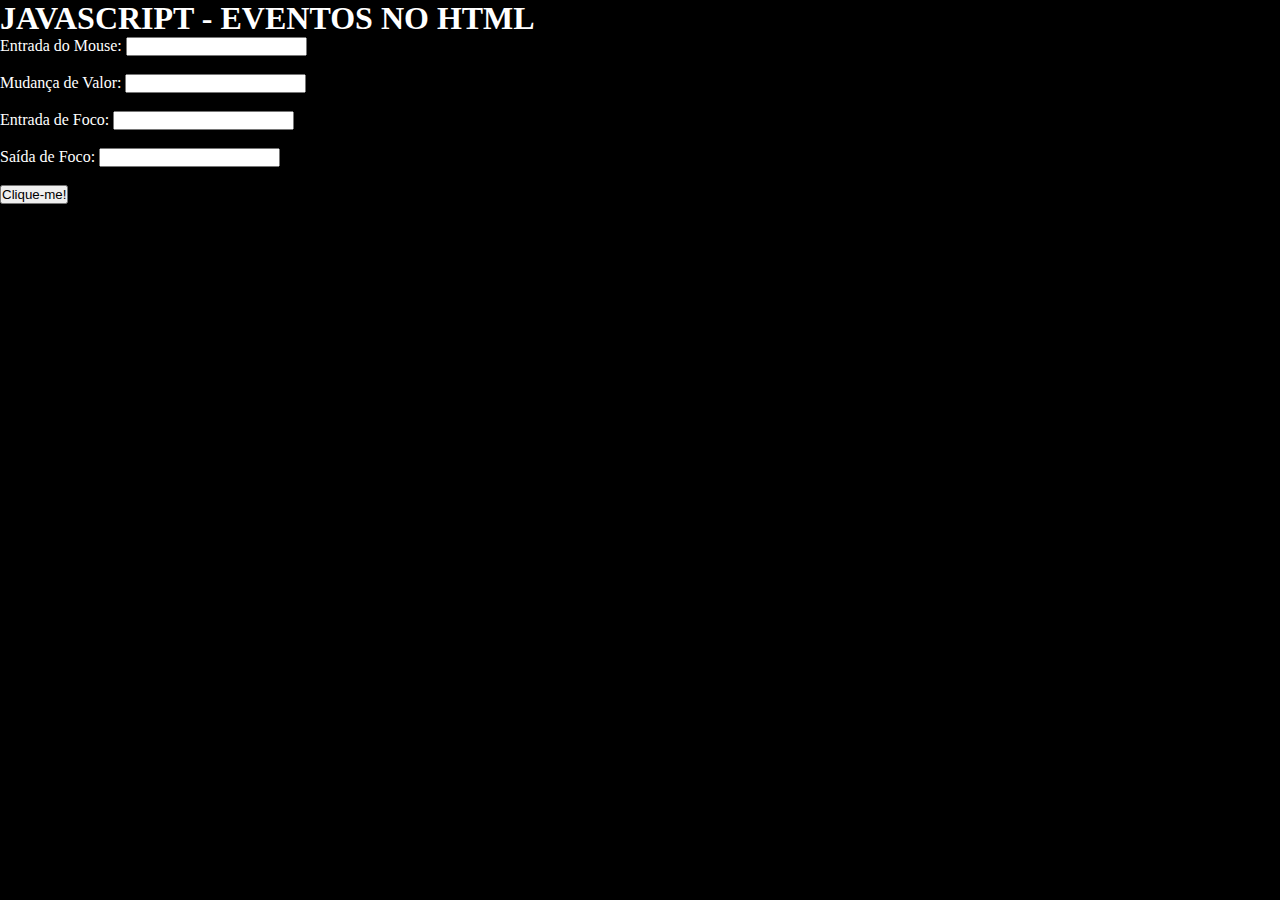
<file: aula-1-eventos-no-html/index.html>
<!DOCTYPE html>
<html lang="pt-br">

<head>
    <meta charset="UTF-8">
    <meta name="viewport" content="width=device-width, initial-scale=1.0">
    <link rel="stylesheet" href="style.css">
    <script src="script.js" defer></script>
    <title>JAVASCRIPT - EVENTOS NO HTML</title>
</head>

<body>
    <h1>JAVASCRIPT - EVENTOS NO HTML</h1>
    <div>
        <label for="onMouseEnter">Entrada do Mouse:</label>
        <input type="text" id="onMouseEnter" onmouseenter="mouseEnterEvent()">
      </div>
      <br>
      <div>
        <label for="onChange">Mudança de Valor:</label>
        <input type="text" id="onChange" onchange="changeEvent()">
      </div>
      <br>
      <div>
        <label for="onFocus">Entrada de Foco:</label>
        <input type="text" id="onFocus" onfocus="focusEvent()">
      </div>
      <br>
      <div>
        <label for="onBlur">Saída de Foco:</label>
        <input type="text" id="onBlur" onblur="blurEvent()">
      </div>
      <br>
      <button onclick="clickEvent()">
        Clique-me!
      </button>
</body>

</html>
</file>
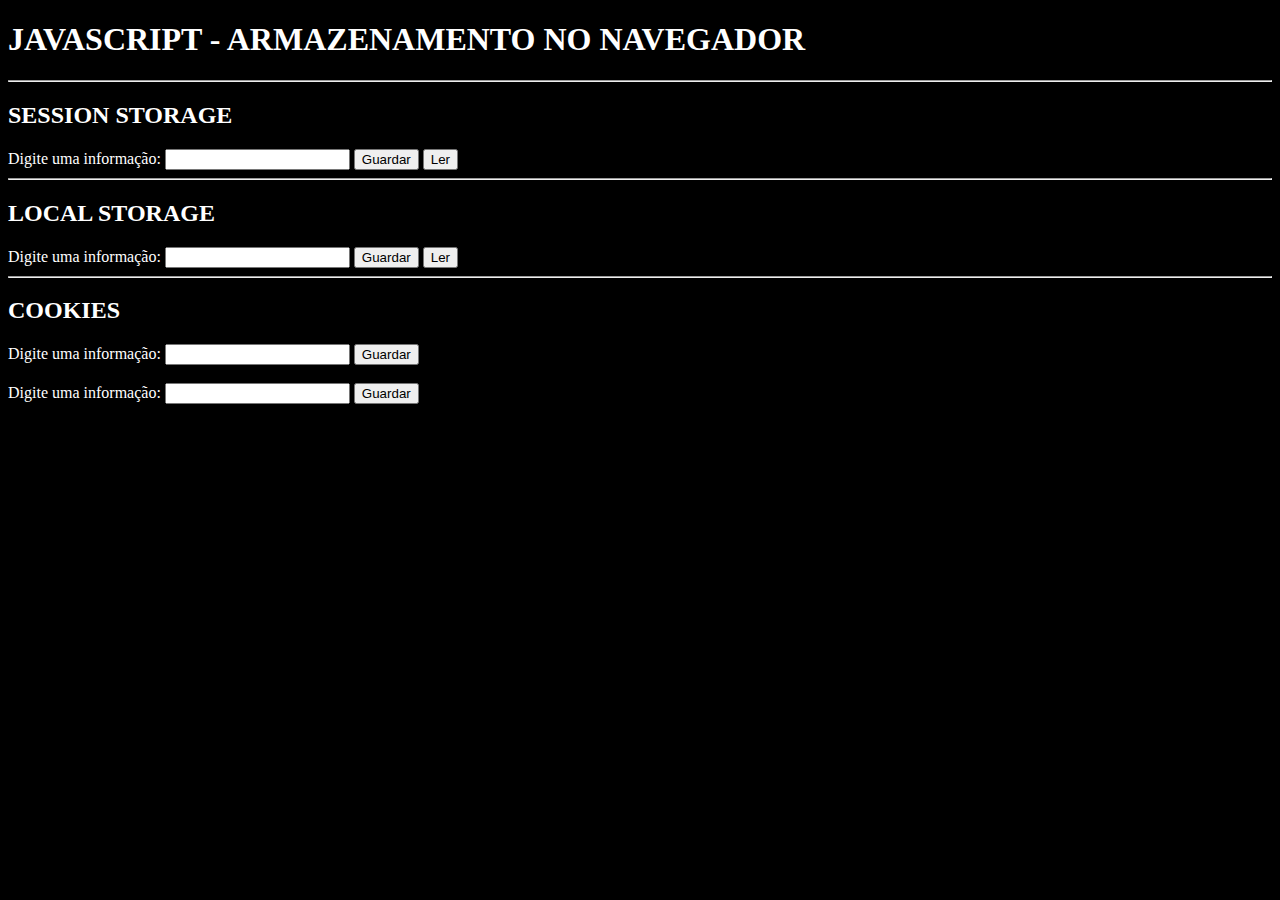
<file: aula-10-armazenamento-no-navegador/index.html>
<!DOCTYPE html>
<html lang="pt-br">
<head>
  <meta charset="UTF-8">
  <meta http-equiv="X-UA-Compatible" content="IE=edge">
  <meta name="viewport" content="width=device-width, initial-scale=1.0">
  <title>JAVASCRIPT - ARMAZENAMENTO NO NAVEGADOR</title>
  <script src="script.js" defer></script>
  <link rel="stylesheet" href="style.css">
</head>

<body class="is-light">
  <h1>JAVASCRIPT - ARMAZENAMENTO NO NAVEGADOR</h1>
  <hr>

  <h2>SESSION STORAGE</h2>
  <label for="session">Digite uma informação: </label>
  <input type="text" id="session">
  <button id="sessionBtn">Guardar</button>
  <button id="readSession">Ler</button>
  <hr>
  
  <h2>LOCAL STORAGE</h2>
  <label for="local">Digite uma informação: </label>
  <input type="text" id="local">
  <button id="localBtn">Guardar</button>
  <button id="readLocal">Ler</button>
  <hr>

  <h2>COOKIES</h2>
  <label for="cookie">Digite uma informação: </label>
  <input type="text" id="cookie">
  <button id="cookieBtn">Guardar</button>
  <br><br>
  <label for="cookie2">Digite uma informação: </label>
  <input type="text" id="cookie2">
  <button id="cookie2Btn">Guardar</button>
  
</body>
</html>
</file>
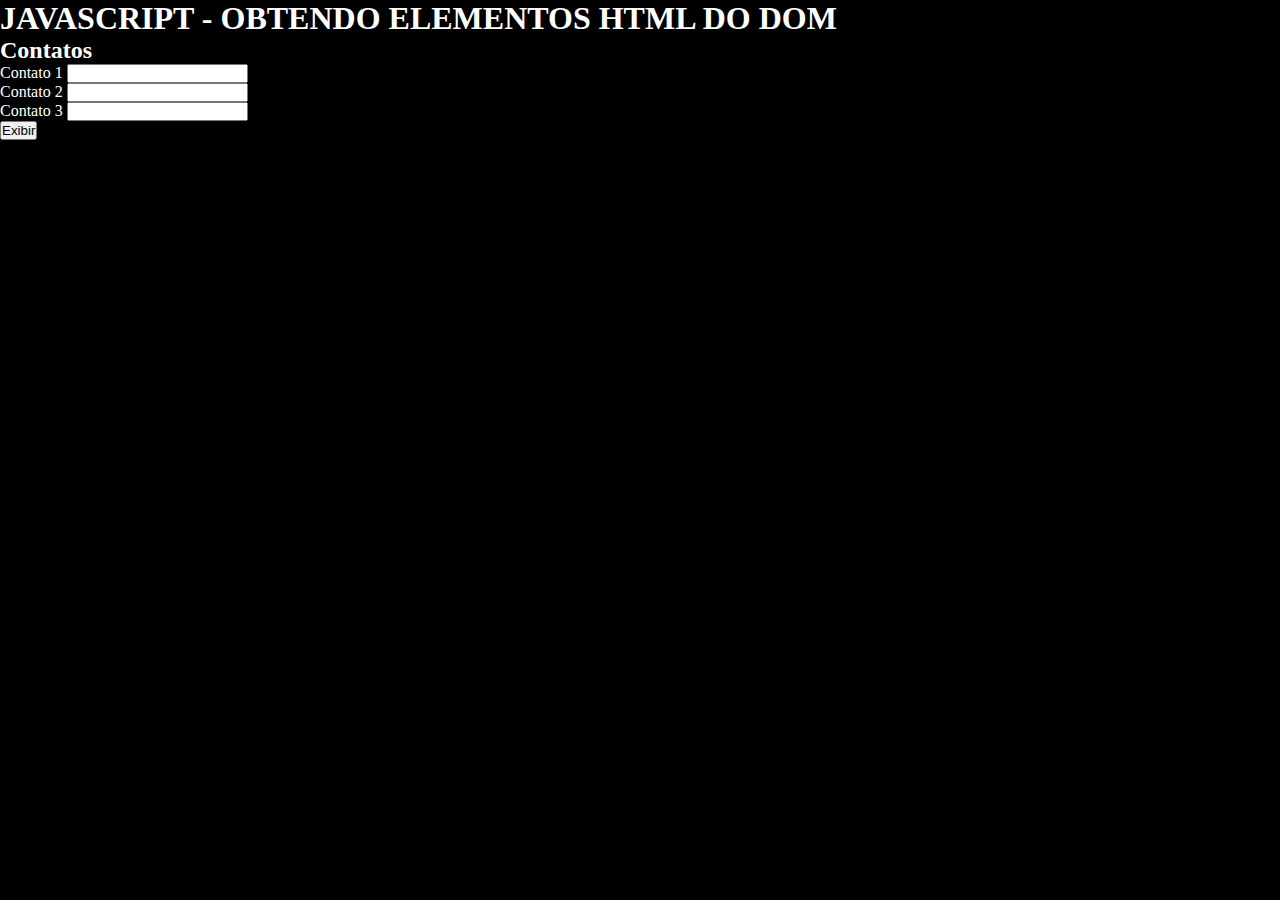
<file: aula-2-obtendo-elementos-html-do-dom/index.html>
<!DOCTYPE html>
<html lang="pt-br">
<head>
  <meta charset="UTF-8">
  <meta http-equiv="X-UA-Compatible" content="IE=edge">
  <meta name="viewport" content="width=device-width, initial-scale=1.0">
  <link rel="stylesheet" href="style.css">
  <title>JAVASCRIPT - OBTENDO ELEMENTOS HTML DO DOM</title>
  <script src="script.js" defer></script>
</head>
<body>
  <h1>JAVASCRIPT - OBTENDO ELEMENTOS HTML DO DOM</h1>

  <h2>Contatos</h2>
  
  <ul id="contact-list">
    <li>
      <label for="contact1">Contato 1</label>
      <input type="text" id="contact1" name="contact1" class="contact-input">
    </li>
    <li>
      <label for="contact2">Contato 2</label>
      <input type="text" id="contact2" name="contact2" class="contact-input">
    </li>
    <li>
      <label for="contact3">Contato 3</label>
      <input type="text" id="contact3" name="contact3" class="contact-input">
    </li>
    <button onclick="show()">
      Exibir
    </button>
  </ul>
</body>
</html>
</file>
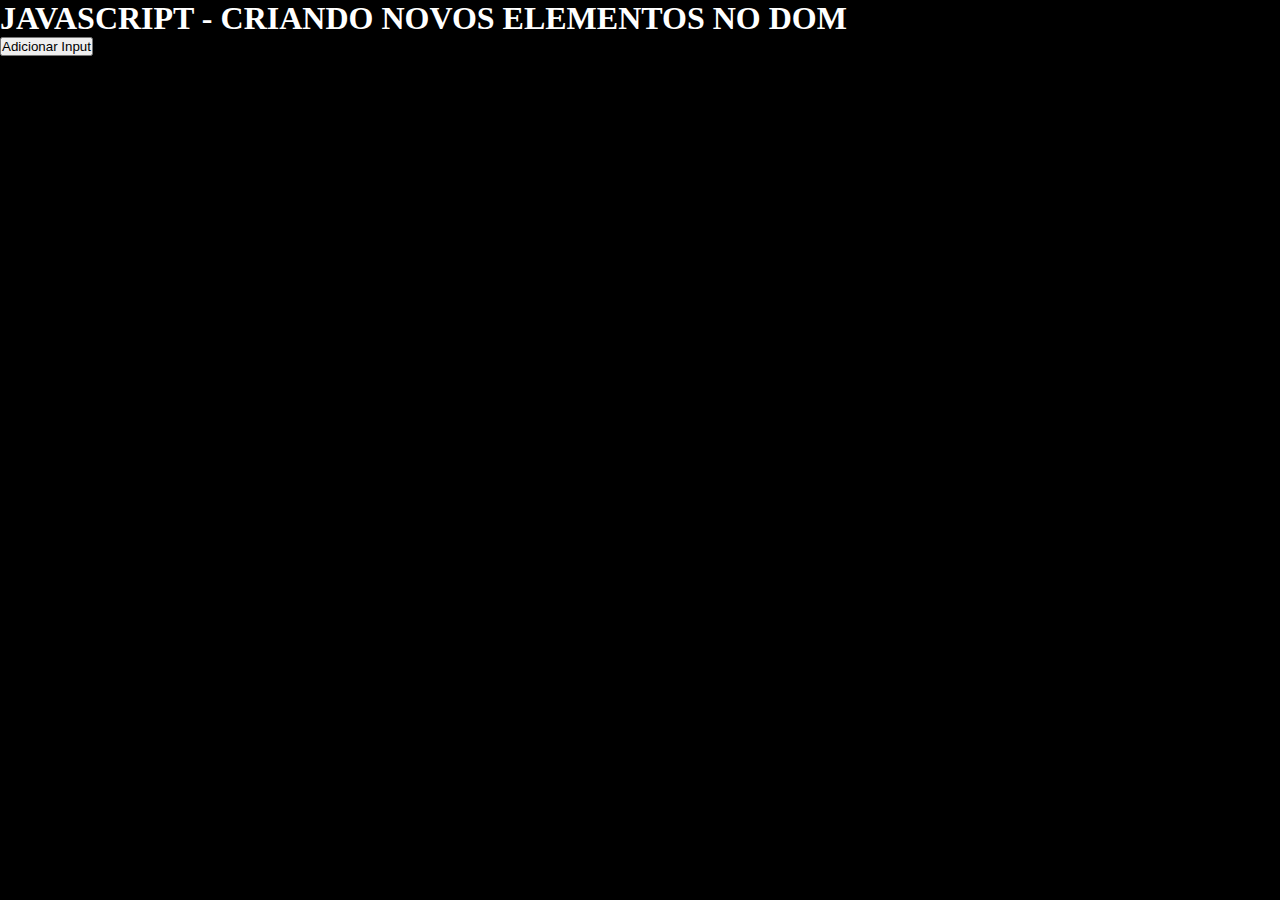
<file: aula-3-criando-novos-elementos-no-dom/index.html>
<!DOCTYPE html>
<html lang="pt-br">

<head>
  <meta charset="UTF-8">
  <meta http-equiv="X-UA-Compatible" content="IE=edge">
  <meta name="viewport" content="width=device-width, initial-scale=1.0">
  <title>JAVASCRIPT - CRIANDO NOVOS ELEMENTOS NO DOM</title>
  <link rel="stylesheet" href="style.css">
  <script src="script.js"></script>
</head>

<body>
  <h1>JAVASCRIPT - CRIANDO NOVOS ELEMENTOS NO DOM</h1>

  <ul id="inputs"></ul>

  <button onclick="addInput()">Adicionar Input</button>
  
</body>

</html>
</file>
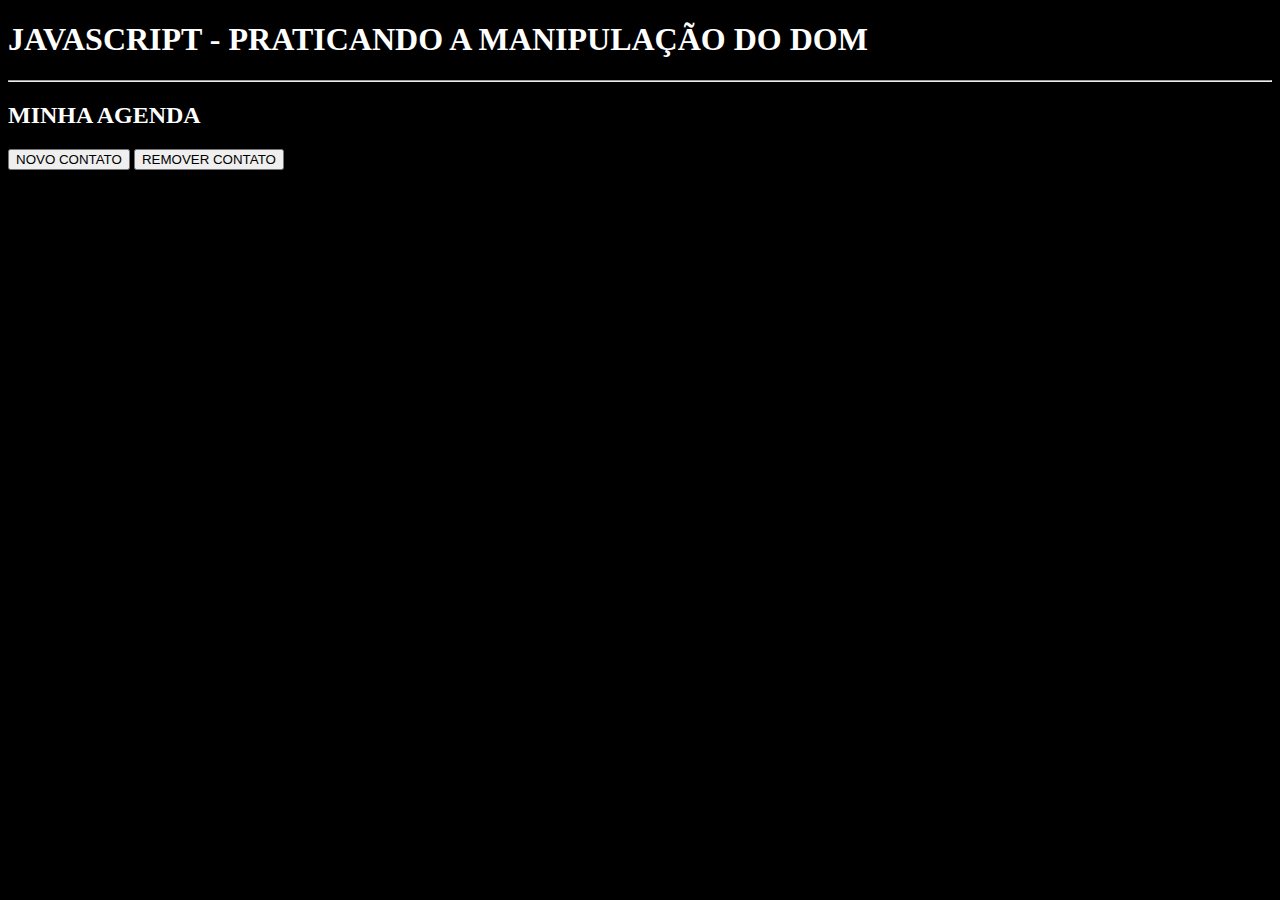
<file: aula-4-praticando-a-manipulacao-do-dom/index.html>
<!DOCTYPE html>
<html lang="pt-br">

<head>
  <meta charset="UTF-8">
  <meta http-equiv="X-UA-Compatible" content="IE=edge">
  <meta name="viewport" content="width=device-width, initial-scale=1.0">
  <title>JAVASCRIPT - PRATICANDO A MANIPULAÇÃO DO DOM</title>
  <link rel="stylesheet" href="style.css">
  <script src="script.js"></script>
</head>

<body>
  <h1>JAVASCRIPT - PRATICANDO A MANIPULAÇÃO DO DOM</h1>
  <hr>
  
  <h2>MINHA AGENDA</h2>
  <button onclick="addContact()">NOVO CONTATO</button>
  <button onclick="removeContact()">REMOVER CONTATO</button>

  <section id="contacts-list"></section>
</body>

</html>
</file>
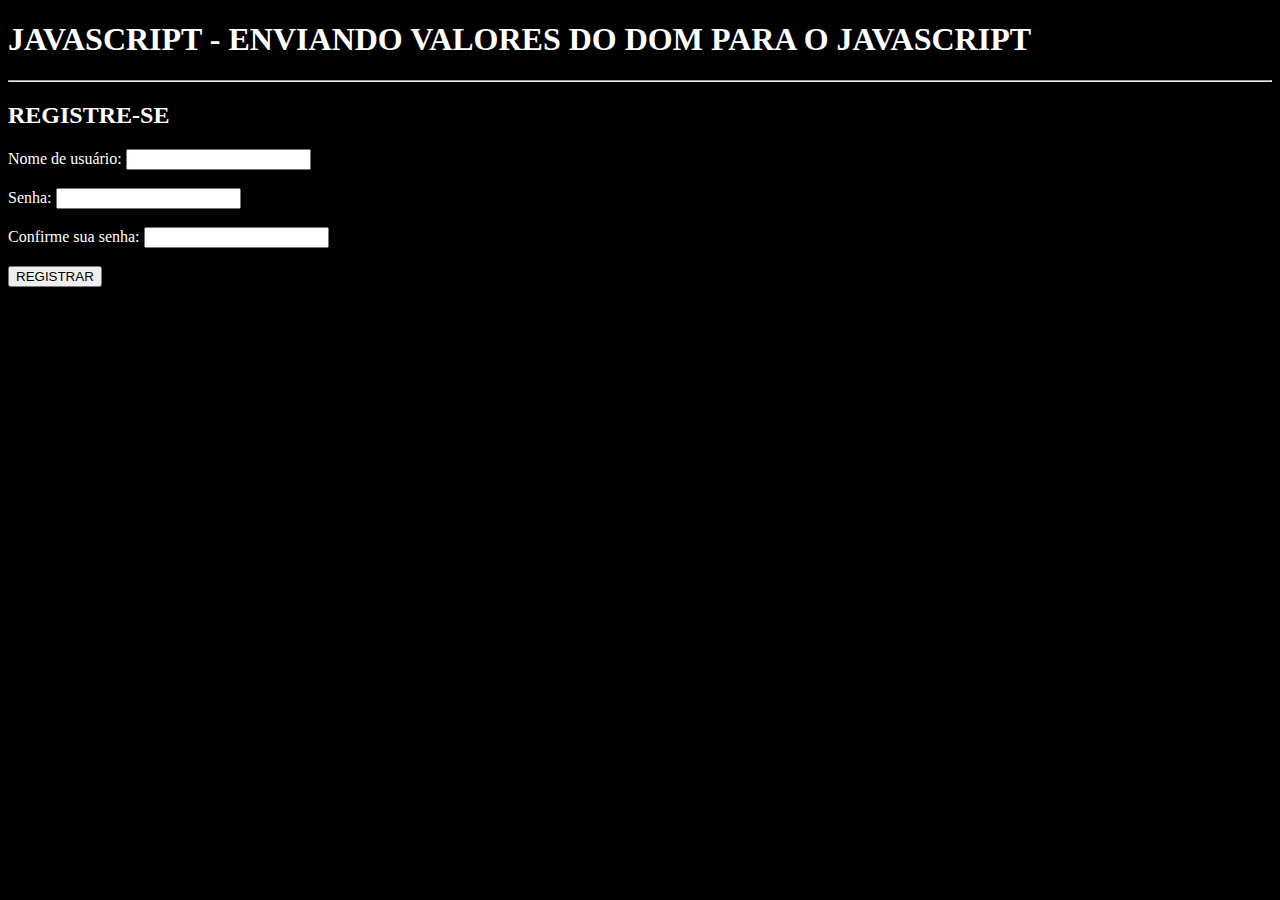
<file: aula-5-enviando-valores-do-dom-para-o-js/index.html>
<!DOCTYPE html>
<html lang="pt-br">

<head>
  <meta charset="UTF-8">
  <meta http-equiv="X-UA-Compatible" content="IE=edge">
  <meta name="viewport" content="width=device-width, initial-scale=1.0">
  <title>JAVASCRIPT - ENVIANDO VALORES DO DOM PARA O JAVASCRIPT</title>
  <link rel="stylesheet" href="style.css">
  <script src="script.js"></script>
</head>

<body>
  <h1>JAVASCRIPT - ENVIANDO VALORES DO DOM PARA O JAVASCRIPT</h1>
  <hr>

  <h2>REGISTRE-SE</h2>

  <section>
    <label for="username">Nome de usuário: </label>
    <input type="text" name="username" id="username">
    <br>
    <br>
    <label for="password">Senha: </label>
    <input type="password" name="password" id="password">
    <br>
    <br>
    <label for="passwordConfirmation">Confirme sua senha: </label>
    <input type="password" name="passwordConfirmation" id="passwordConfirmation">
    <br>
    <br>
    <button onclick="register(this.parentNode)">REGISTRAR</button>
  </section>

</body>
</html>
</file>
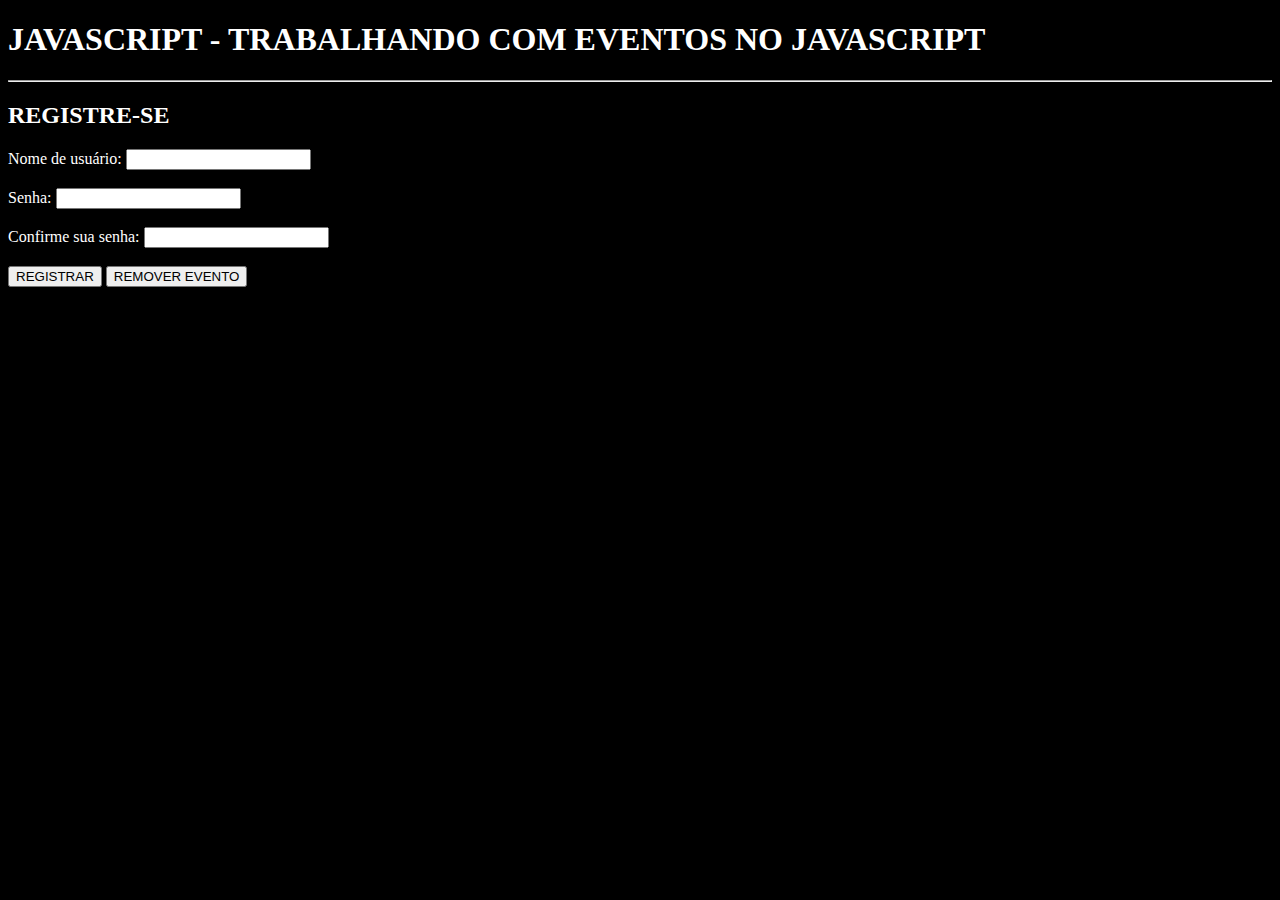
<file: aula-6-trabalhando-com-eventos-no-javascript/index.html>
<!DOCTYPE html>
<html lang="pt-br">

<head>
  <meta charset="UTF-8">
  <meta http-equiv="X-UA-Compatible" content="IE=edge">
  <meta name="viewport" content="width=device-width, initial-scale=1.0">
  <title>JAVASCRIPT - TRABALHANDO COM EVENTOS NO JAVASCRIPT</title>
  <link rel="stylesheet" href="style.css">
  <script src="script.js" defer></script>
</head>

<body>
  <h1>JAVASCRIPT - TRABALHANDO COM EVENTOS NO JAVASCRIPT</h1>
  <hr>

  <h2>REGISTRE-SE</h2>

  <section>
    <label for="username">Nome de usuário: </label>
    <input type="text" name="username" id="username">
    <br>
    <br>
    <label for="password">Senha: </label>
    <input type="password" name="password" id="password">
    <br>
    <br>
    <label for="passwordConfirmation">Confirme sua senha: </label>
    <input type="password" name="passwordConfirmation" id="passwordConfirmation">
    <br>
    <br>
    <button id="register-button">REGISTRAR</button>
    <button onclick="removeListener()">REMOVER EVENTO</button>
  </section>

</body>
</html>
</file>
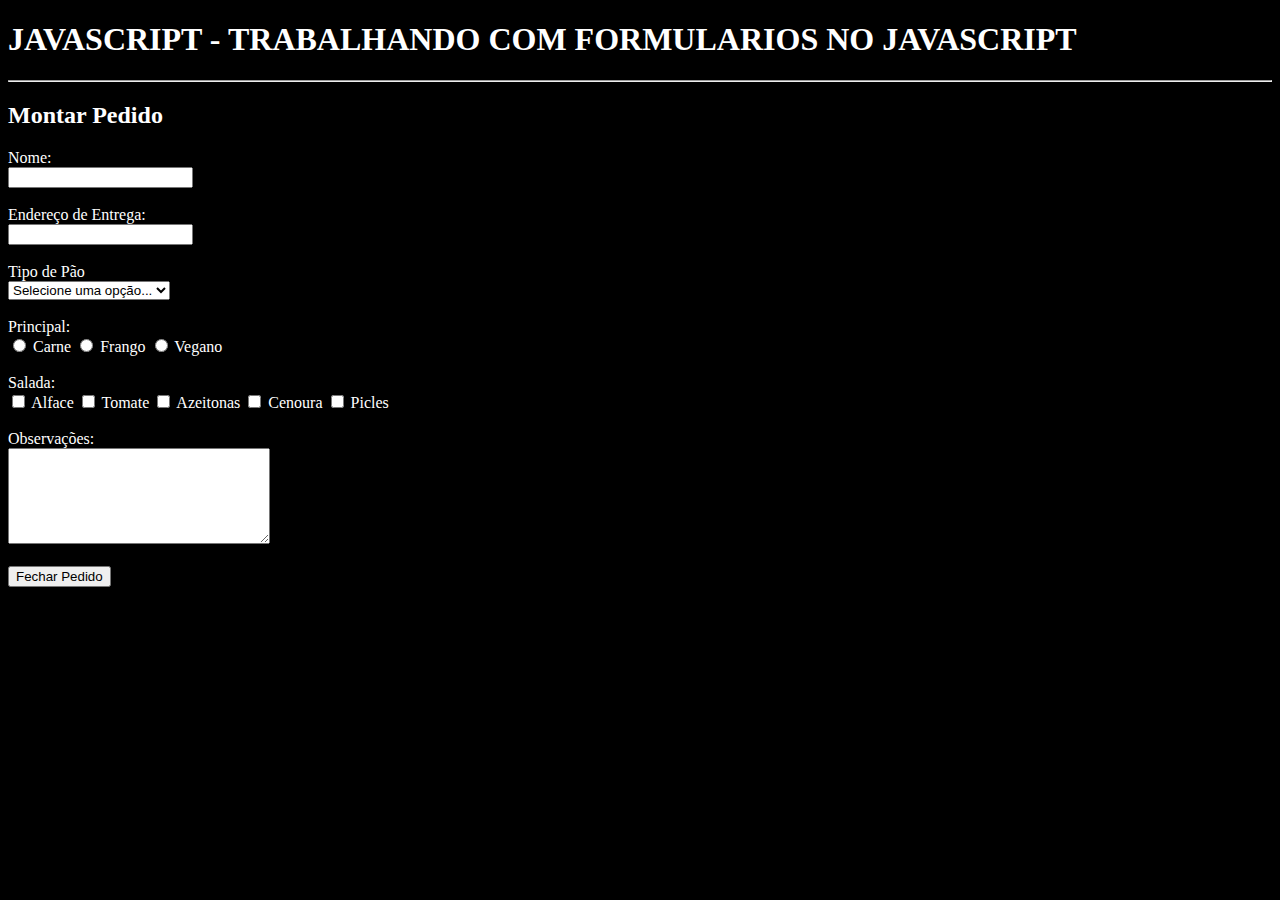
<file: aula-7-trabalhando-com-formularios-no-javascript/index.html>
<!DOCTYPE html>
<html lang="pt-br">

<head>
  <meta charset="UTF-8">
  <meta http-equiv="X-UA-Compatible" content="IE=edge">
  <meta name="viewport" content="width=device-width, initial-scale=1.0">
  <title>JAVASCRIPT - TRABALHANDO COM FORMULARIOS NO JAVASCRIPT</title>
  <link rel="stylesheet" href="style.css">
  <script src="script.js" defer></script>
</head>

<body>
  <h1>JAVASCRIPT - TRABALHANDO COM FORMULARIOS NO JAVASCRIPT</h1>
  <hr>

  <h2>Montar Pedido</h2>

  <form id="orderForm">
    <label for="name">Nome:</label>
    <br>
    <input type="text" name="name" id="name">
    <br><br>

    <label for="address">Endereço de Entrega:</label>
    <br>
    <input type="text" name="address" id="address">
    <br><br>

    <label for="breadType">Tipo de Pão</label>
    <br>
    <select name="breadType" id="breadType">
      <option selected disabled>Selecione uma opção...</option>
      <option value="3 queijos">3 queijos</option>
      <option value="Parmesão e orégano">Parmesão e orégano</option>
      <option value="9 grãos">9 grãos</option>
      <option value="Italiano branco">Italiano branco</option>
      <option value="Granola salgada">Granola salgada</option>
      <option value="Manteiga temperada">Manteiga temperada</option>
    </select>
    <br><br>

    <label for="main">Principal:</label>
    <br>
    <input type="radio" name="main" id="main1" value="Carne">
    <label for="main1">Carne</label>
    <input type="radio" name="main" id="main2" value="Frango">
    <label for="main2">Frango</label>
    <input type="radio" name="main" id="main3" value="Vegano">
    <label for="main3">Vegano</label>
    <br><br>

    <label for="salad">Salada:</label>
    <br>
    <input type="checkbox" name="salad" id="salad1" value="Alface">
    <label for="salad1">Alface</label>
    <input type="checkbox" name="salad" id="salad2" value="Tomate">
    <label for="salad2">Tomate</label>
    <input type="checkbox" name="salad" id="salad3" value="Azeitonas">
    <label for="salad3">Azeitonas</label>
    <input type="checkbox" name="salad" id="salad4" value="Cenoura">
    <label for="salad4">Cenoura</label>
    <input type="checkbox" name="salad" id="salad5" value="Picles">
    <label for="salad5">Picles</label>
    <br><br>

    <label for="observations">Observações:</label>
    <br>
    <textarea name="observations" id="observations" cols="30" rows="6"></textarea>
    <br><br>

    <button type="submit">Fechar Pedido</button>
  </form>
  </section>

</body>

</html>
</file>
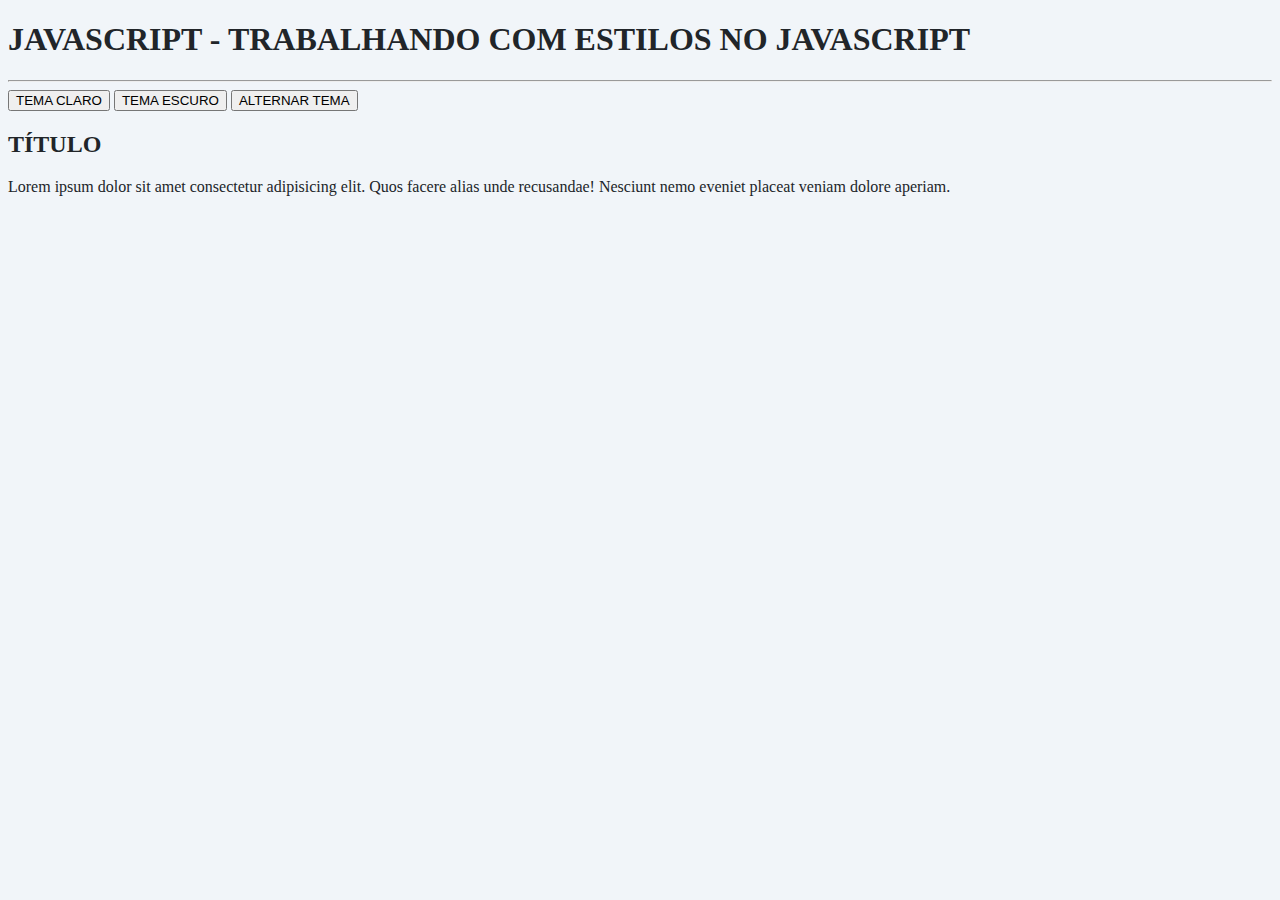
<file: aula-8-trabalhando-com-estilos-no-javascript/index.html>
<!DOCTYPE html>
<html lang="pt-br">

<head>
  <meta charset="UTF-8">
  <meta http-equiv="X-UA-Compatible" content="IE=edge">
  <meta name="viewport" content="width=device-width, initial-scale=1.0">
  <title>JAVASCRIPT - TRABALHANDO COM ESTILOS NO JAVASCRIPT</title>
  <link rel="stylesheet" href="style.css">
</head>

<body class="is-light">
  <h1>JAVASCRIPT - TRABALHANDO COM ESTILOS NO JAVASCRIPT</h1>
  <hr>

  <button id="lightBtn">TEMA CLARO</button>
  <button id="darkBtn">TEMA ESCURO</button>
  <button id="switchBtn">ALTERNAR TEMA</button>

  <h2>TÍTULO</h2>

  <p>Lorem ipsum dolor sit amet consectetur adipisicing elit. Quos facere alias unde recusandae! Nesciunt nemo eveniet placeat veniam dolore aperiam.</p>
  <script src="script.js"></script>
</body>


</html>
</file>
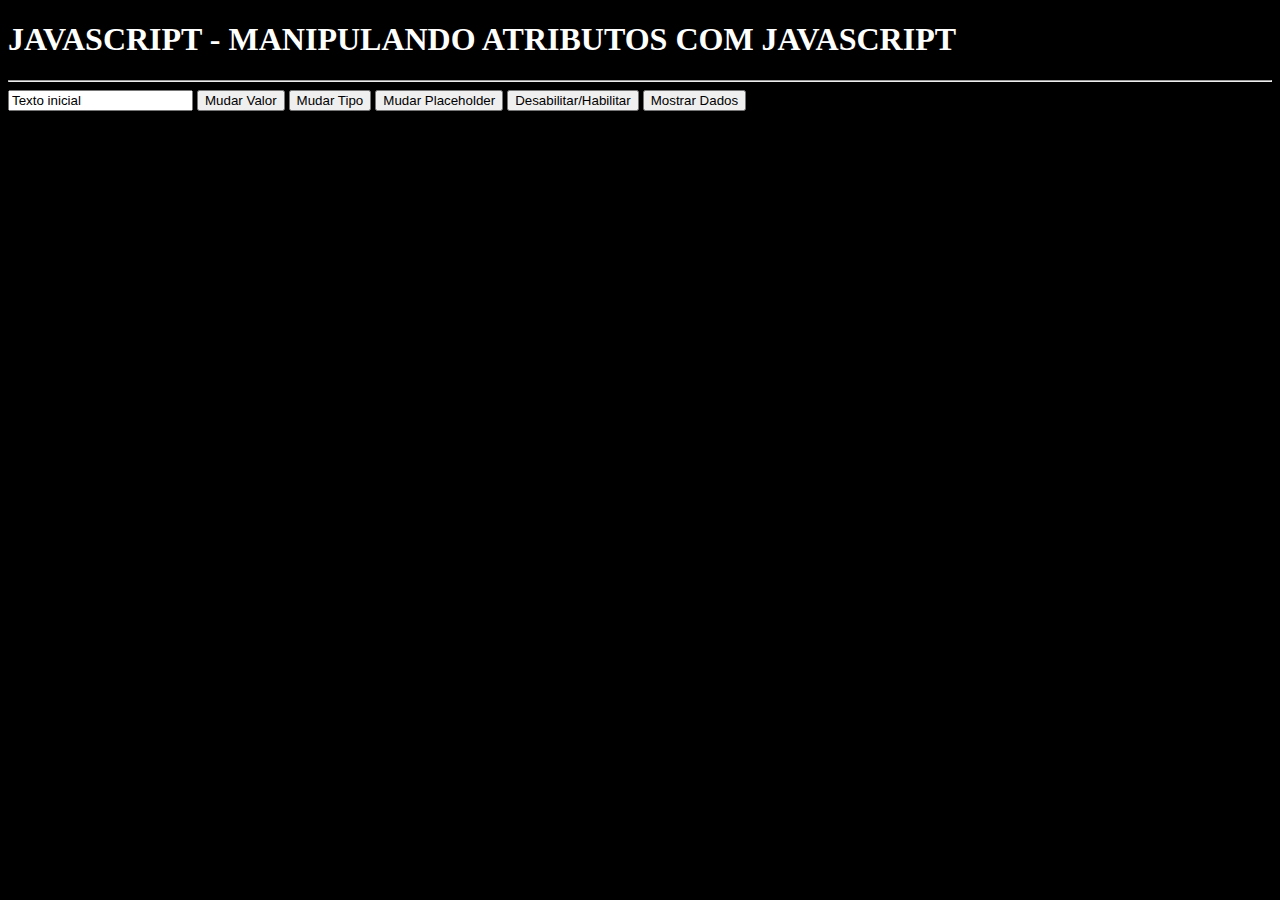
<file: aula-9-manipulacao-de-atributos-com-javascript/index.html>
<!DOCTYPE html>
<html lang="pt-br">

<head>
  <meta charset="UTF-8">
  <meta http-equiv="X-UA-Compatible" content="IE=edge">
  <meta name="viewport" content="width=device-width, initial-scale=1.0">
  <title>JAVASCRIPT - MANIPULANDO ATRIBUTOS COM JAVASCRIPT</title>
  <script src="script.js" defer></script>
  <link rel="stylesheet" href="style.css">
</head>

<body class="is-light">
  <h1>JAVASCRIPT - MANIPULANDO ATRIBUTOS COM JAVASCRIPT</h1>
  <hr>

  <input type="text" name="input" id="input" data-something-else="Algum valor" value="Texto inicial">

  <button id="value">Mudar Valor</button>
  <button id="type">Mudar Tipo</button>
  <button id="placeholder">Mudar Placeholder</button>
  <button id="disable">Desabilitar/Habilitar</button>
  <button id="data">Mostrar Dados</button>

</body>


</html>
</file>
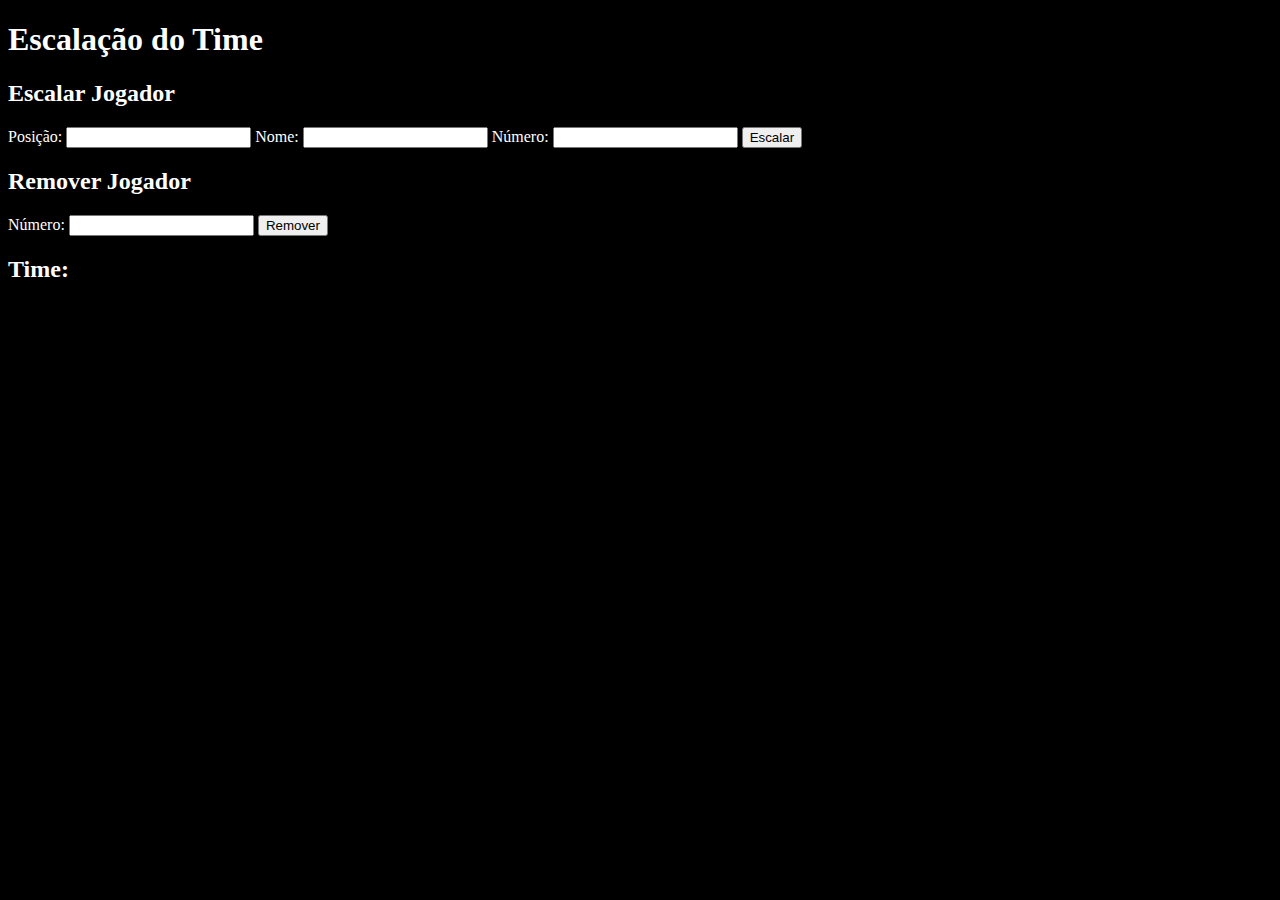
<file: exercicio-1-escalacao-de-times/index.html>
<!DOCTYPE html>
<html lang="pt-br">

<head>
  <meta charset="UTF-8">
  <meta http-equiv="X-UA-Compatible" content="IE=edge">
  <meta name="viewport" content="width=device-width, initial-scale=1.0">
  <title>JAVASCRIPT - ESCALAÇÃO DE TIMES</title>
  <link rel="stylesheet" href="style.css">
  <script src="script.js"></script>
</head>

<body>
  <h1>Escalação do Time</h1>
  <h2>Escalar Jogador</h2>
  <p>
    <label for="position">Posição:</label>
    <input type="text" id="position">
    <label for="name">Nome:</label>
    <input type="text" id="name">
    <label for="number">Número:</label>
    <input type="number" id="number">
    <button onclick="addPlayer()">Escalar</button>
  </p>
  <h2>Remover Jogador</h2>
  <p>
    <label for="numberToRemove">Número:</label>
    <input type="number" id="numberToRemove">
    <button onclick="removePlayer()">Remover</button>
  </p>
  <h2>Time:</h2>
  <ul id="team-list"></ul>

</body>

</html>
</file>
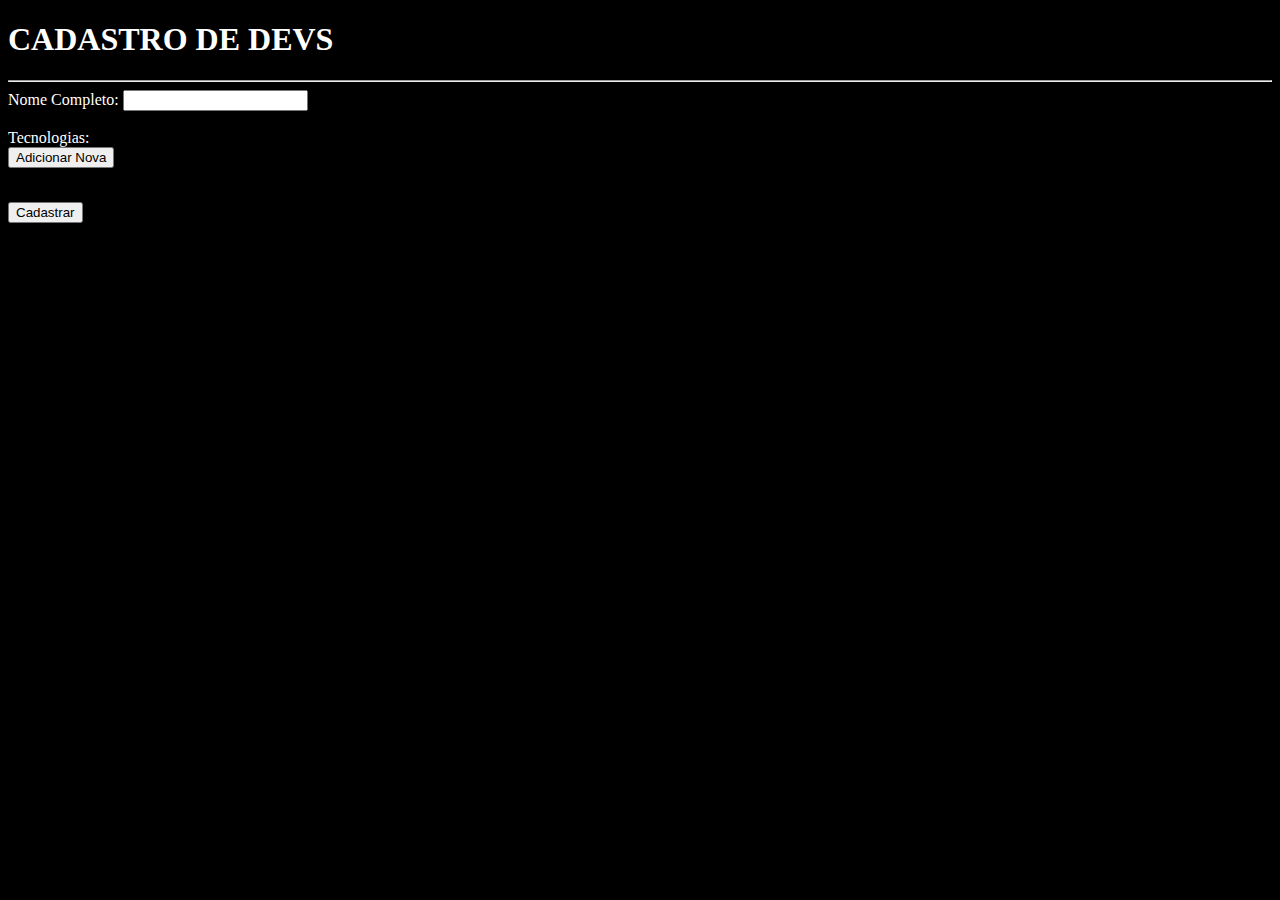
<file: exercicio-2-cadastro-de-devs/index.html>
<!DOCTYPE html>
<html lang="pt-br">

<head>
  <meta charset="UTF-8">
  <meta http-equiv="X-UA-Compatible" content="IE=edge">
  <meta name="viewport" content="width=device-width, initial-scale=1.0">
  <title>JAVASCRIPT - CADASTRO DE DEVS</title>
  <link rel="stylesheet" href="style.css">
  <script src="script.js"></script>
</head>

<body>
  <h1>CADASTRO DE DEVS</h1>
  <hr>

  <form id="devForm">
    <label for="fullname">Nome Completo:</label>
    <input type="text" name="fullname" id="fullname"><br><br>
    
    <label>Tecnologias:</label><br>
    <button id="addTechBtn" type="button">Adicionar Nova</button>
    <ul id="stackInputs"></ul>
    <br>
    <button type="submit">Cadastrar</button>
  </form>

</body>

</html>
</file>
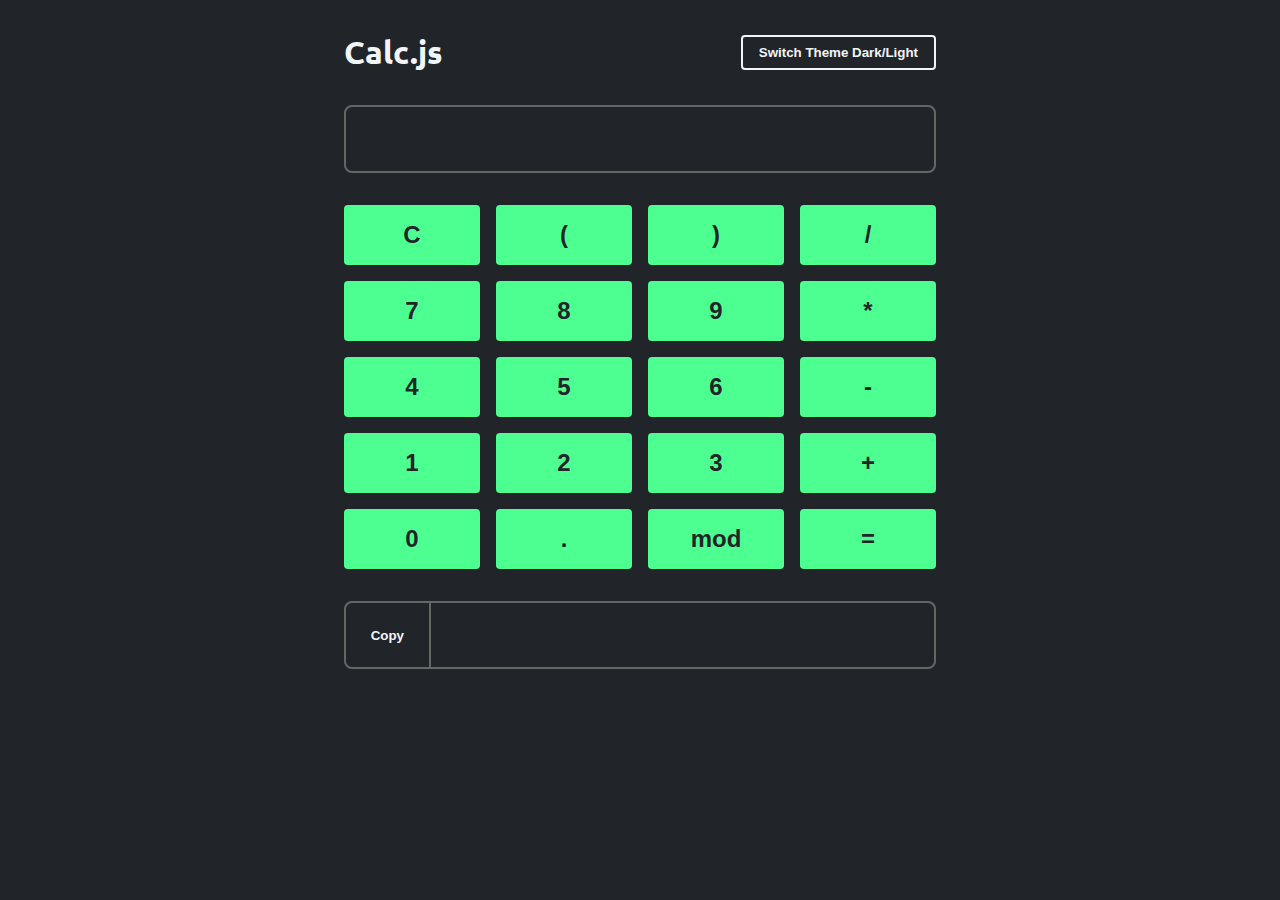
<file: projeto-calculadora/index.html>
<!DOCTYPE html>
<html lang="en">
<head>
  <meta charset="UTF-8">
  <meta http-equiv="X-UA-Compatible" content="IE=edge">
  <meta name="viewport" content="width=device-width, initial-scale=1.0">
  <link rel="preconnect" href="https://fonts.googleapis.com">
  <link rel="preconnect" href="https://fonts.gstatic.com" crossorigin>
  <link href="https://fonts.googleapis.com/css2?family=Ubuntu:wght@400;700&display=swap" rel="stylesheet">
  <title>Projeto Prático Guiado 1</title>
  <link rel="stylesheet" href="style.css">
  <script src="script.js" defer></script>
</head>
<body>
  <main data-theme="dark">
    <header class="flex align-center justify-between">
      <h1>Calc.js</h1>
      <button id="themeSwitcher">Switch Theme Dark/Light</button>
    </header>
    <input type="text" id="input">
    <div id="keys">
      <button id="clear">C</button>
      <button class="charKey" data-value=" ( ">(</button>
      <button class="charKey" data-value=" ) ">)</button>
      <button class="charKey" data-value=" / ">/</button>
      <button class="charKey" data-value="7">7</button>
      <button class="charKey" data-value="8">8</button>
      <button class="charKey" data-value="9">9</button>
      <button class="charKey" data-value=" * ">*</button>
      <button class="charKey" data-value="4">4</button>
      <button class="charKey" data-value="5">5</button>
      <button class="charKey" data-value="6">6</button>
      <button class="charKey" data-value=" - ">-</button>
      <button class="charKey" data-value="1">1</button>
      <button class="charKey" data-value="2">2</button>
      <button class="charKey" data-value="3">3</button>
      <button class="charKey" data-value=" + ">+</button>
      <button class="charKey" data-value="0">0</button>
      <button class="charKey" data-value=".">.</button>
      <button class="charKey" data-value=" % ">mod</button>
      <button id="equal">=</button>
    </div>
    <section class="flex align-center justify-between">
      <button id="copyToClipboard">Copy</button>
      <input type="text" id="result" disabled>
    </section>
  </main>
</body>
</html>
</file>
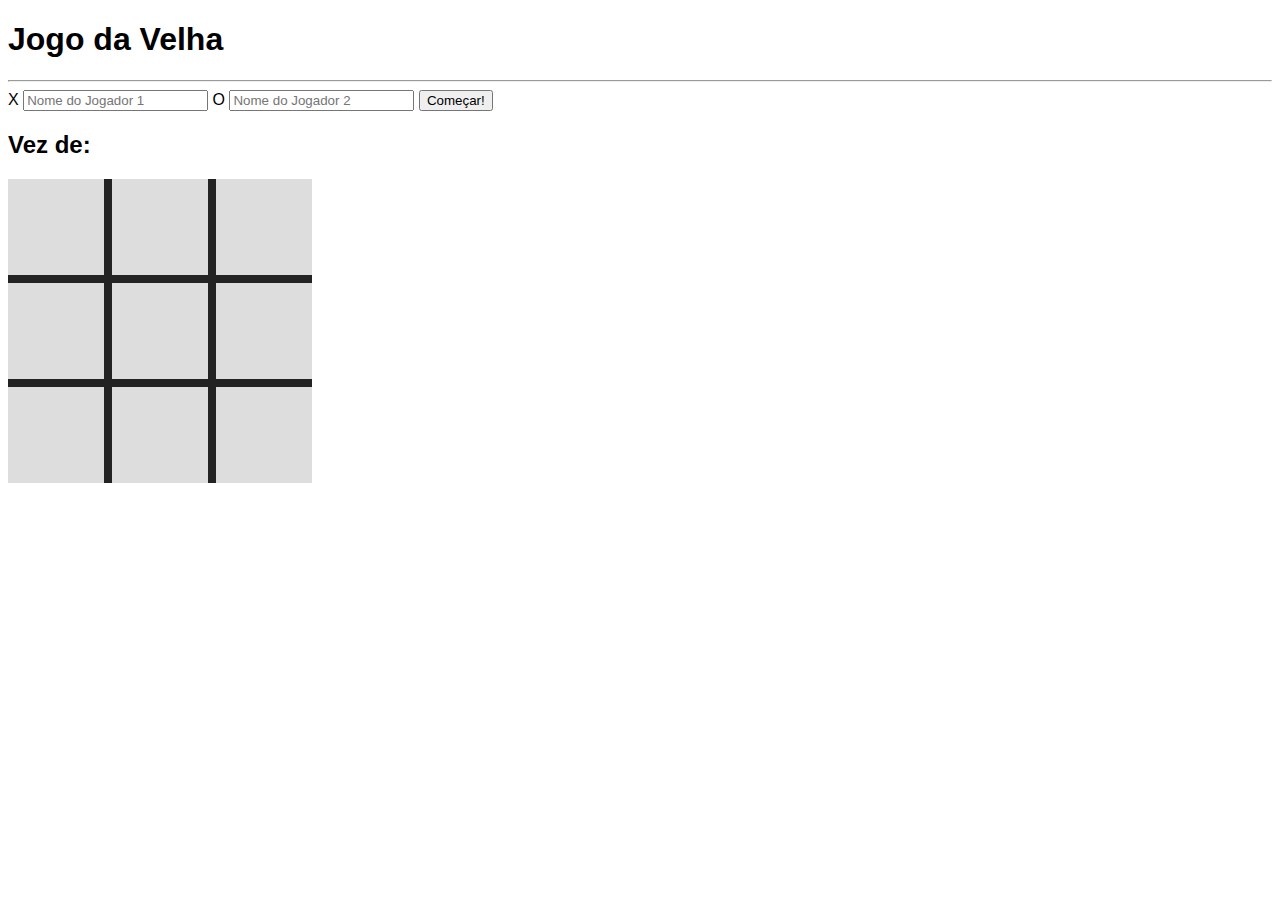
<file: projeto-jogo-da-velha/index.html>
<!DOCTYPE html>
<html lang="en">
<head>
  <meta charset="UTF-8">
  <meta http-equiv="X-UA-Compatible" content="IE=edge">
  <meta name="viewport" content="width=device-width, initial-scale=1.0">
  <title>Jogo da Velha</title>
  <link rel="stylesheet" href="style.css">
  <script src="script.js" defer></script>
</head>
<body>
  <h1>Jogo da Velha</h1>
  <hr>
  <label for="player1">X</label>
  <input type="text" id="player1" placeholder="Nome do Jogador 1">
  <label for="player2">O</label>
  <input type="text" id="player2" placeholder="Nome do Jogador 2">
  <button id="start">Começar!</button>
  <h2>Vez de: <span id="turnPlayer"></span></h2>
  <section id="gameBoard">
    <span class="cursor-pointer" data-region="0.0"></span>
    <span class="cursor-pointer" data-region="0.1"></span>
    <span class="cursor-pointer" data-region="0.2"></span>
    <span class="cursor-pointer" data-region="1.0"></span>
    <span class="cursor-pointer" data-region="1.1"></span>
    <span class="cursor-pointer" data-region="1.2"></span>
    <span class="cursor-pointer" data-region="2.0"></span>
    <span class="cursor-pointer" data-region="2.1"></span>
    <span class="cursor-pointer" data-region="2.2"></span>
  </section>
</body>
</html>
</file>
<file: aula-1-eventos-no-html/style.css>
*{
    margin: 0;
    padding: 0;
    box-sizing: border-box;
}

body{
    background-color: black;
    color: white;
}
</file>
<file: aula-10-armazenamento-no-navegador/style.css>
*{
    box-sizing: border-box;
}

body{
    background-color: black;
    color: white;
}
</file>
<file: aula-2-obtendo-elementos-html-do-dom/style.css>
*{
    margin: 0;
    padding: 0;
    box-sizing: border-box;
}

body{
    background-color: black;
    color: white;
}
</file>
<file: aula-3-criando-novos-elementos-no-dom/style.css>
*{
    margin: 0;
    padding: 0;
    box-sizing: border-box;
}

body{
    background-color: black;
    color: white;
}
</file>
<file: aula-4-praticando-a-manipulacao-do-dom/style.css>
*{
    box-sizing: border-box;
}

body{
    background-color: black;
    color: white;
}
</file>
<file: aula-5-enviando-valores-do-dom-para-o-js/style.css>
*{
    box-sizing: border-box;
}

body{
    background-color: black;
    color: white;
}
</file>
<file: aula-6-trabalhando-com-eventos-no-javascript/style.css>
*{
    box-sizing: border-box;
}

body{
    background-color: black;
    color: white;
}
</file>
<file: aula-7-trabalhando-com-formularios-no-javascript/style.css>
*{
    box-sizing: border-box;
}

body{
    background-color: black;
    color: white;
}
</file>
<file: aula-8-trabalhando-com-estilos-no-javascript/style.css>
*{
    box-sizing: border-box;
}

body{
    background-color: black;
    color: white;
}

.is-light {
    background-color: #f1f5f9;
    color: #212529;
  }
  
.is-dark {
    background-color: #212529;
    color: #f1f5f9;
  }
</file>
<file: aula-9-manipulacao-de-atributos-com-javascript/style.css>
*{
    box-sizing: border-box;
}

body{
    background-color: black;
    color: white;
}
</file>
<file: exercicio-1-escalacao-de-times/style.css>
*{
    box-sizing: border-box;
}

body{
    background-color: black;
    color: white;
}
</file>
<file: exercicio-2-cadastro-de-devs/style.css>
*{
    box-sizing: border-box;
}

body{
    background-color: black;
    color: white;
}
</file>
<file: projeto-calculadora/style.css>
* {
    box-sizing: border-box;
    margin: 0;
    padding: 0;
  }
  
  :root {
    --bg-color: #212529;
    --border-color: #666;
    --font-color: #f1f5f9;
    --primary-color: #4dff91;
    --error-color: #ff0043;
  }
  
  body {
    background-color: var(--bg-color);
    color: var(--font-color);
    font-family: "Ubuntu", sans-serif;
  }
  
  main {
    display: block;
    margin: 0 auto;
    max-width: 40rem;
    padding: 0 1.5rem 2.5rem;
    position: relative;
  }
  
  header {
    padding: 2rem 0;
  }
  
  #themeSwitcher {
    background-color: var(--bg-color);
    border: .125rem solid var(--font-color);
    color: var(--font-color);
  }
  
  #themeSwitcher:hover {
    background-color: var(--font-color);
    color: var(--bg-color);
  }
  
  button {
    background-color: var(--primary-color);
    border: none;
    border-radius: .25rem;
    font-weight: 700;
    padding: .5rem 1rem;
    transition: .15s;
  }
  
  input {
    background-color: var(--bg-color);
    border: 2px solid var(--border-color);
    border-radius: .5rem;
    color: var(--font-color);
    display: block;
    font-size: 1.75rem;
    margin: 0 auto;
    padding: 1rem;
    text-align: end;
    width: 100%;
  }
  
  #keys {
    display: grid;
    grid-template-columns: 1fr 1fr 1fr 1fr;
    gap: 1rem;
    margin: 2rem 0;
  }
  
  #keys button {
    color: var(--bg-color);
    cursor: pointer;
    font-size: 1.5rem;
    padding: 1rem;
  }
  
  #keys button:hover {
    filter: brightness(0.8);
  }
  
  #result {
    border-width: 2px 2px 2px 0;
    border-radius: 0 .5rem .5rem 0;
  }
  
  #copyToClipboard {
    background-color: transparent;
    border: solid var(--border-color);
    border-width: 2px;
    border-radius: .5rem 0 0 .5rem;
    color: var(--font-color);
    cursor: pointer;
    display: block;
    height: 4.25rem;
    width: 6rem;
  }
  
  .flex {
    display: flex;
  }
  
  .align-center {
    align-items: center;
  }
  
  .justify-between {
    justify-content: space-between;
  }
  
  .error {
    background-color: var(--error-color);
  }
  
  .success {
    border-color: var(--primary-color) !important;
    color: var(--primary-color) !important;
  }
</file>
<file: projeto-jogo-da-velha/style.css>
body {
  font-family: sans-serif;
}

#gameBoard {
  background-color: #232323;
  display: grid;
  grid-template-columns: 6rem 6rem 6rem;
  grid-template-rows: 6rem 6rem 6rem;
  gap: .5rem;
  margin-bottom: 1.5rem;
  max-width: 19rem;
}

#gameBoard span {
  background-color: #ddd;
  display: grid;
  place-content: center;
  font-size: 5rem;
}

#gameBoard span.win {
  background-color: #25a340;
}

.cursor-pointer {
  cursor: pointer;
}
</file>
